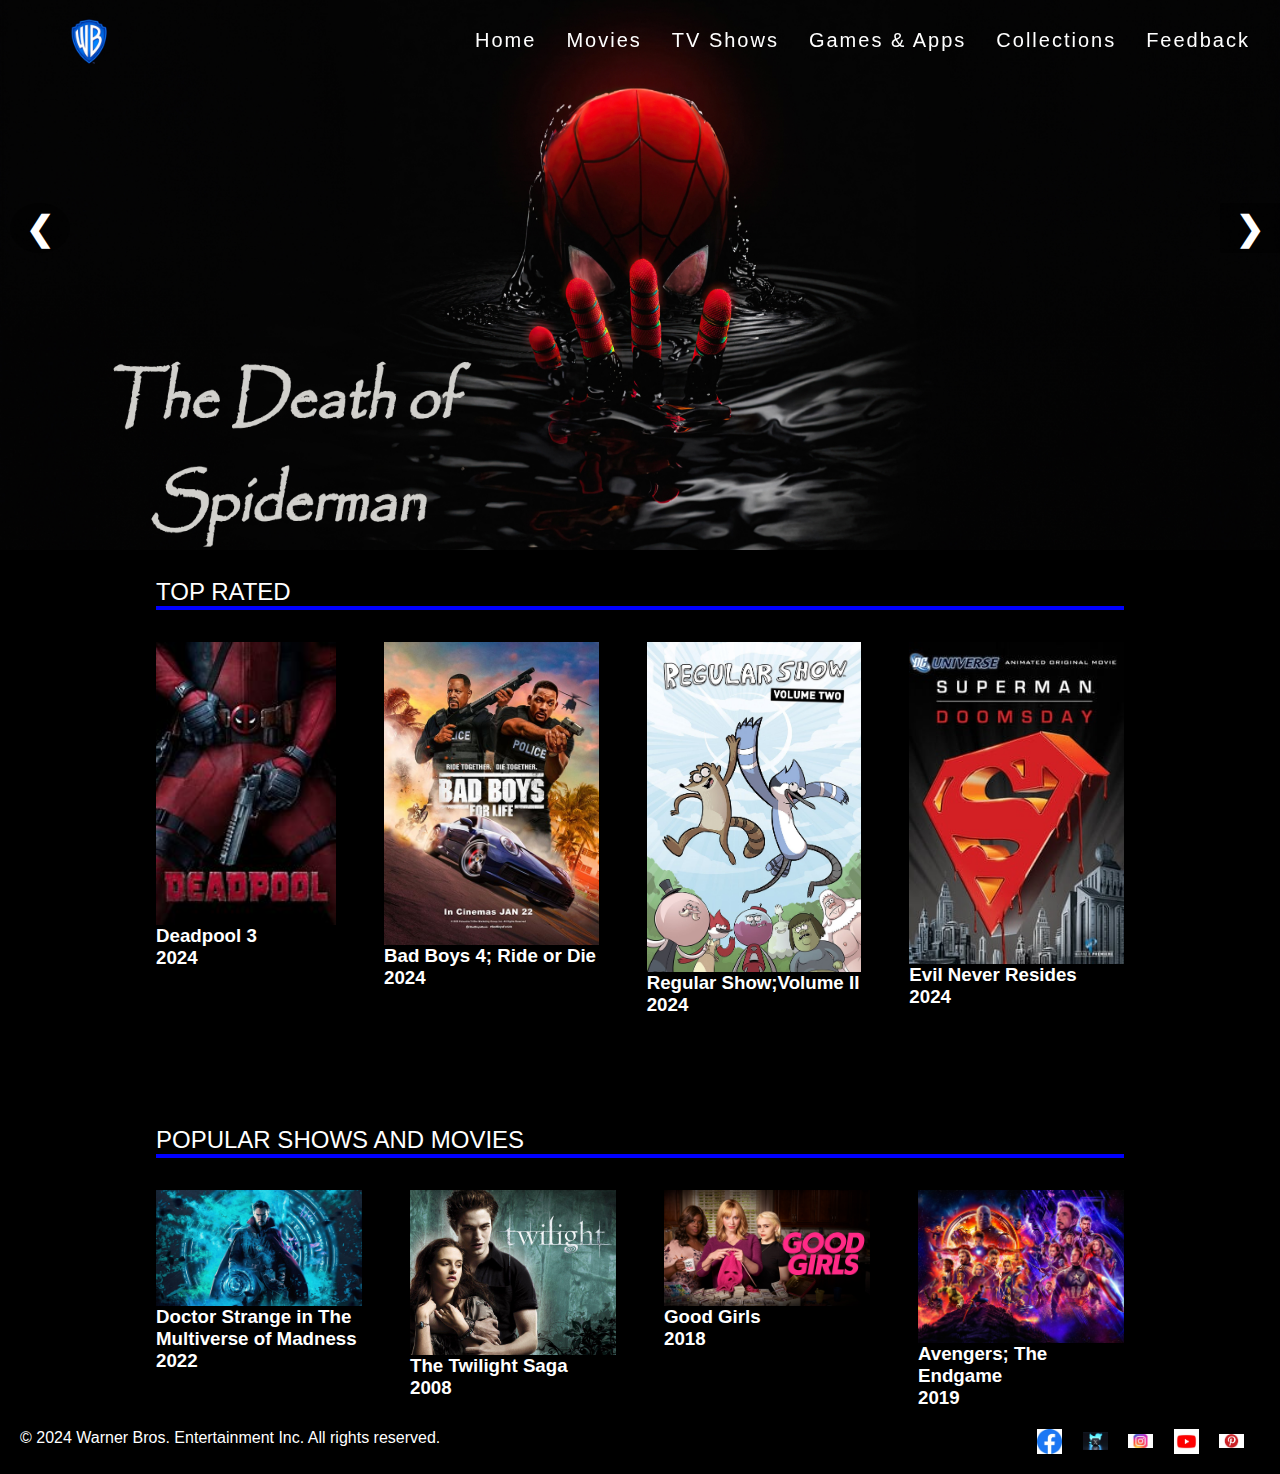
<file: index.html>
<!DOCTYPE html>
<html>
<head>
  <title>Warner Bros Website</title>
  <link rel="stylesheet" href="style.css">
</head>
<body>
  <header>
    <figure>
      <img src="WMD/log.png">
    </figure>

    <div class="bx bx-menu" id="menu"></div>

    <nav>
      <ul>
        <li><a href="index.html">Home</a></li>
        <li><a href="movies.html">Movies</a></li>
        <li><a href="tv shows.html">TV Shows</a></li>
        <li><a href="Games&Apps.html">Games & Apps</a></li>
        <li><a href="collections.html">Collections</a></li>
        <li><a href="feedback.html">Feedback</a></li>
      </ul>
    </nav>
  </header>
	
<style>
* {box-sizing: border-box}
body {font-family: Verdana, sans-serif; margin:0}
.mySlides {display: none}
img {vertical-align: middle;}

/* Slideshow container */
.slideshow-container {
  position: relative;
  margin: auto;
	display:flex;
}

/* Next & previous buttons */
.prev, .next {
  cursor: pointer;
  position: absolute;
  top: 50%;
  width: auto;
  padding: 16px;
  margin-top: -22px;
  color: white;
  font-weight: bold;
  font-size: 34px;
  transition: 0.6s ease;
  
  user-select: none;
}
	/* On smaller screens, decrease text size */
@media only screen and (max-width: 300px) {
  .prev, .next,.text {font-size: 11px}
}

/* Position the "next button" to the right */
.next {
  right: 0;
  border-radius: 3px 0 0 3px;
}

/* On hover, add a black background color with a little bit see-through */
.prev:hover, .next:hover {
  background-color: rgba(0,0,0,0.8);
}

/* Caption text */
.text {
  color: #f2f2f2;
  font-size: 15px;
  padding: 8px 12px;
  position: absolute;
  bottom: 8px;
  width: 100%;
  text-align: center;

}
/* Fading animation */
  animation-name: crossfade;
  animation-duration: 2 sec;
}

@keyframes fade {
  from {opacity: .4} 
  to {opacity: 1}
}
</style>
</head>
<body>

<div class="slideshow-container">
	<div class="mySlides fade">
  <img src="peter1.jpg">
  <div class="text"></div>
</div>

<div class="mySlides fade">
  <img src="man.jpg">
  <div class="text"></div>
</div>

<div class="mySlides fade">
  <img src="ironm.jpg">
  <div class="text"></div>
</div>

<a class="prev" onclick="plusSlides(-1)">❮</a>
<a class="next" onclick="plusSlides(1)">❯</a>

</div>
<br>

<div style="text-align:center;">
  <span class="dot" onclick="currentSlide(1)"></span> 
  <span class="dot" onclick="currentSlide(2)"></span> 
  <span class="dot" onclick="currentSlide(3)"></span> 
</div>
	<script>
let slideIndex = 1;
showSlides(slideIndex);

function plusSlides(n) {
  showSlides(slideIndex += n);
}

function currentSlide(n) {
  showSlides(slideIndex = n);
}

function showSlides(n) {
  let i;
  let slides = document.getElementsByClassName("mySlides");
  let dots = document.getElementsByClassName("dot");
  if (n > slides.length) {slideIndex = 1}    
  if (n < 1) {slideIndex = slides.length}
  for (i = 0; i < slides.length; i++) {
    slides[i].style.display = "none";  
  }
  for (i = 0; i < dots.length; i++) {
    dots[i].className = dots[i].className.replace(" active", "");
  }
  slides[slideIndex-1].style.display = "block";  
  dots[slideIndex-1].className += " active";
}
</script>


  <section>
    <h2>Top Rated</h2>
  </section>

  <section class="movies">
    <a href="movie1.html">
      <article>
        <figure>
          <img src="pool.jpg">
          <h3>Deadpool 3<br>2024</h3>
        </figure>
      </article>
    </a>
	  
    <article>
      <figure>
        <img src="WMD/bad.jpg">
        <figcaption>
          <h3>Bad Boys 4; Ride or Die<br>2024</h3>
        </figcaption>
      </figure>
    </article>
	  
    <article>
      <figure>
        <img src="WMD/reg.jpg">
        <h3>Regular Show;Volume II <br>2024</h3>
      </figure>
    </article>
	  
    <article>
      <figure>
        <img src="super.jpg">
        <h3>Evil Never Resides<br>2024</h3>
      </figure>
    </article>
  </section>

  <section>
    <section>
      <h2>Popular Shows and Movies</h2>
    </section>

    <section class="movies">
      <article>
        <figure>
          <img src="WMD/doc.jpg">
          <h3>Doctor Strange in The Multiverse of Madness<br>2022</h3>
        </figure>
      </article>
	    
      <article>
        <figure>
          <img src="WMD/twi.jpg">
          <h3>The Twilight Saga<br>2008</h3>
        </figure>
      </article>
	    
      <article>
        <figure>
          <img src="WMD/good.jpg">
          <h3>Good Girls<br>2018</h3>
        </figure>
      </article>
      <article>
        <figure>
          <img src="WMD/avenge.jpg">
          <h3>Avengers; The Endgame<br>2019</h3>
        </figure>
      </article>
    </section>
  </section>

  <footer>
    <p>&copy; 2024 Warner Bros. Entertainment Inc. All rights reserved.</p>
    <figure>
 <a href="https://web.facebook.com/warnerbrosent/?_rdc=1&_rdr"><img src="OIP.jpg" alt="Facebook"></a>
    
	<a href="https://twitter.com/Warnerbros/"><img src="twit.jpg"alt="Twitter"></a>
    <a href="https://www.instagram.com/warnerbrosentertainment/"><img src="ig.jpg" alt="Instagram"></a>
	 <a href="https://www.youtube.com/user/WarnerBrosPictures"><img src="yout.jpg" alt="Youtube"></a>
    <a href="https://www.pinterest.com/warnerbrosent/"><img src="pin.jpg" alt="Pinterest"></a>
    </figure>
  </footer>
  <script src="main.js"></script>
</body>
</html>
</file>
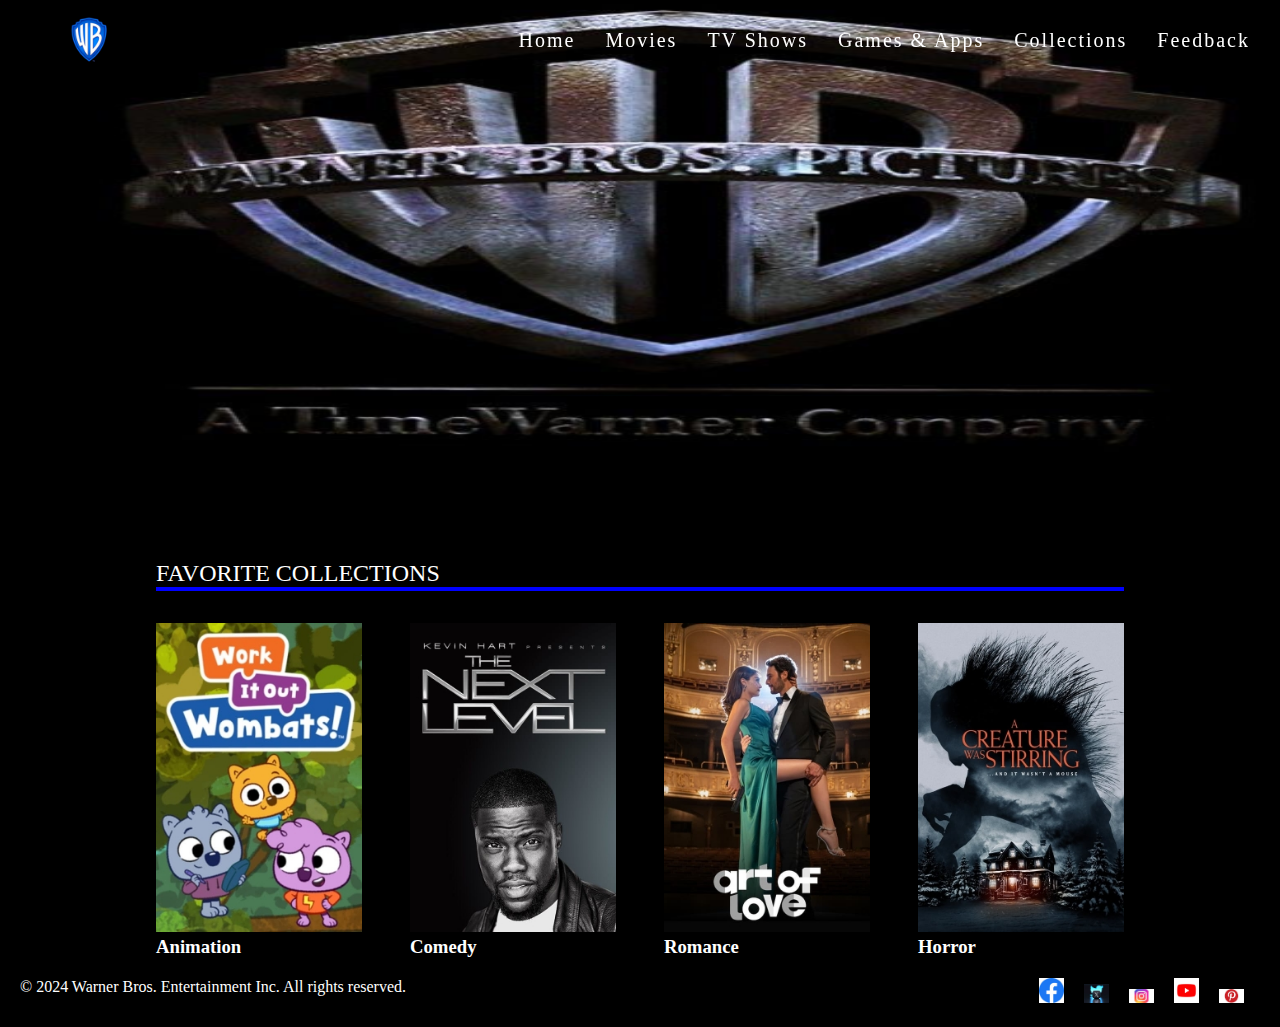
<file: collections.html>
<!DOCTYPE html>
<html>
<head>
  <title>Warner Bros Website</title>
  <link rel="stylesheet" href="style.css">
</head>
<body>
  <header>
    <figure>
      <img src="WMD/log.png">
    </figure>

    <nav>
      <ul>
        <li><a href="index.html">Home</a></li>
        <li><a href="movies.html">Movies</a></li>
        <li><a href="tv shows.html">TV Shows</a></li>
        <li><a href="Games&Apps.html">Games & Apps</a></li>
        <li><a href="collections.html">Collections</a></li>
        <li><a href="feedback.html">Feedback</a></li>
      </ul>
    </nav>
  </header>
  
  <section class="mySlides fade">
    <img src="WMD/collect.png">
  </section>
  
  <section>
    <h2>Favorite Collections</h2>
  </section>
  
  <section class="movies">
    <article>
      <figure>
        <img src="popa.jpg" alt="animation image">
        <h3>Animation</h3>
      </figure>
    </article>
    
    <article>
      <figure>
        <img src="kec.jpg" alt="comedy image">
        <h3>Comedy</h3>
      </figure>
    </article>
    
    <article>
      <figure>
        <img src="ro.jpg" alt="romance image">
        <h3>Romance</h3>
      </figure>
    </article>
    
    <article>
      <figure>
        <img src="ho.jpg" alt="horror image">
        <h3>Horror</h3>
      </figure>
    </article>
  </section>
	
   <footer>
    <p>&copy; 2024 Warner Bros. Entertainment Inc. All rights reserved.</p>
<figure>
 <a href="https://web.facebook.com/warnerbrosent/?_rdc=1&_rdr"><img src="OIP.jpg" alt="Facebook"></a>
    
	<a href="https://twitter.com/Warnerbros/"><img src="twit.jpg"alt="Twitter"></a>
    <a href="https://www.instagram.com/warnerbrosentertainment/"><img src="ig.jpg" alt="Instagram"></a>
	 <a href="https://www.youtube.com/user/WarnerBrosPictures"><img src="yout.jpg" alt="Youtube"></a>
    <a href="https://www.pinterest.com/warnerbrosent/"><img src="pin.jpg" alt="Pinterest"></a>
    </figure>
  </footer>

</body>
</html>
</file>
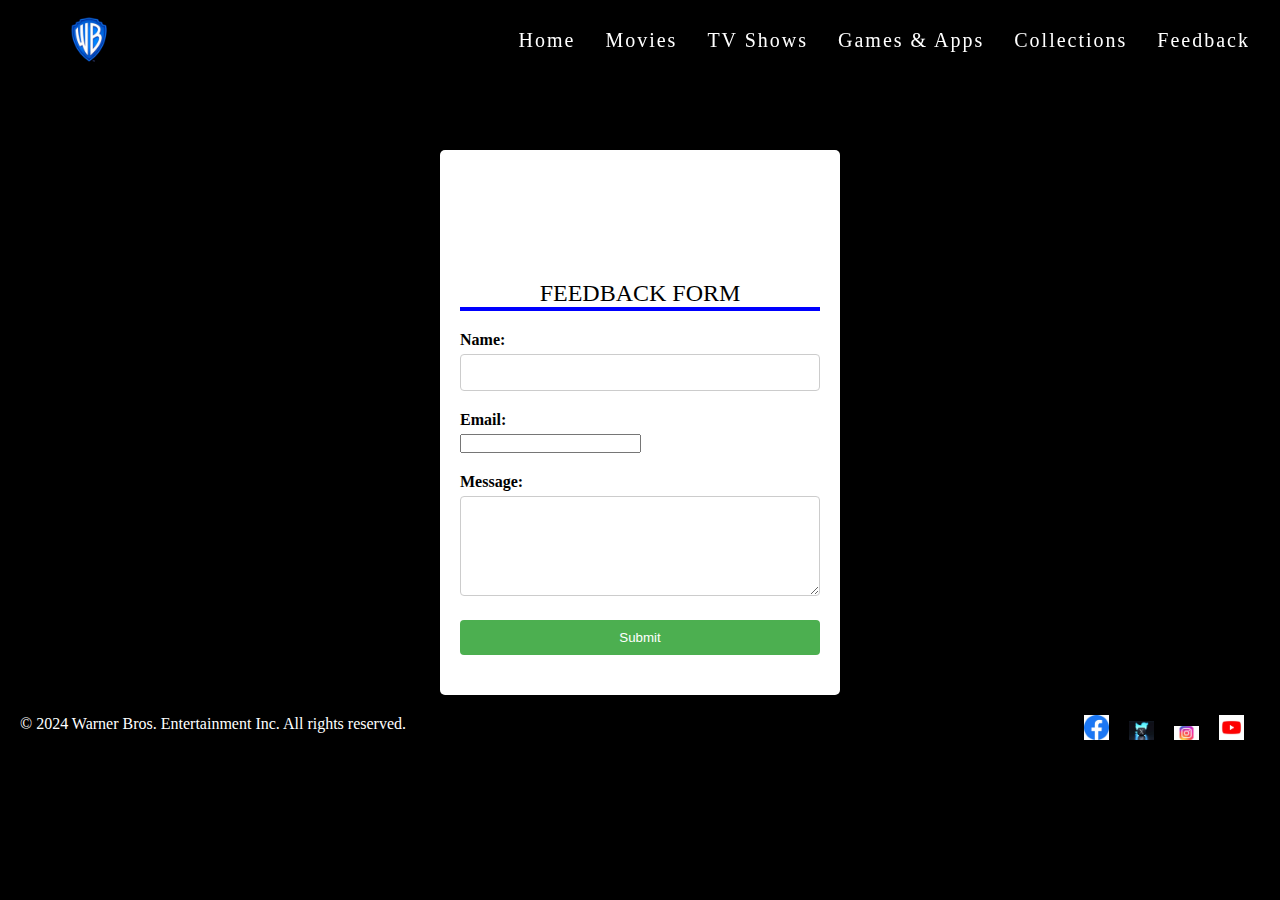
<file: feedback.html>
<!DOCTYPE html>
<html>
<head>
  <title>Warner Bros Website</title>
  <link rel="stylesheet" href="style.css">
</head>
<body>
  <header>
    <figure>
      <img src="WMD/log.png">
    </figure>
    <div class="bx bx-menu" id="menu"></div>
    <nav>
      <ul>
        <li><a href="index.html">Home</a></li>
         <li><a href="movies.html">Movies</a></li>
        <li><a href="tv shows.html">TV Shows</a></li>
        <li><a href="Games&Apps.html">Games & Apps</a></li>
        <li><a href="collections.html">Collections</a></li>
        <li><a href="feedback.html">Feedback</a></li>
      </ul>
    </nav>
  </header>

  <div class="container">
    <h2>Feedback Form</h2>
    <form action="#" method="post">
      <div class="form-group">
        <label for="name">Name:</label>
        <input type="text" id="name" name="name" required>
      </div>

      <div class="form-group">
        <label for="email">Email:</label>
        <input type="email" id="email" name="email" required>
      </div>

      <div class="form-group">
        <label for="message">Message:</label>
        <textarea id="message" name="message" rows="5" required></textarea>
      </div>

      <div class="form-group">
        <button type="submit">Submit</button>
      </div>
    </form>
  </div>

   <footer>
    <p>&copy; 2024 Warner Bros. Entertainment Inc. All rights reserved.</p>
    <figure>
      <a href="https://web.facebook.com/warnerbrosent/?_rdc=1&_rdr"><img src="OIP.jpg" alt="Facebook"></a>
    <a href="https://twitter.com/Warnerbros/"><img src="twit.jpg" alt="Twitter"></a>
    <a href="https://www.instagram.com/warnerbrosentertainment/"><img src="ig.jpg" alt="Instagram"></a>
	 <a href="https://www.youtube.com/user/WarnerBrosPictures"><img src="yout.jpg" alt="Youtube"></a>
    </figure>
  </footer>

</body>
</html>
</file>
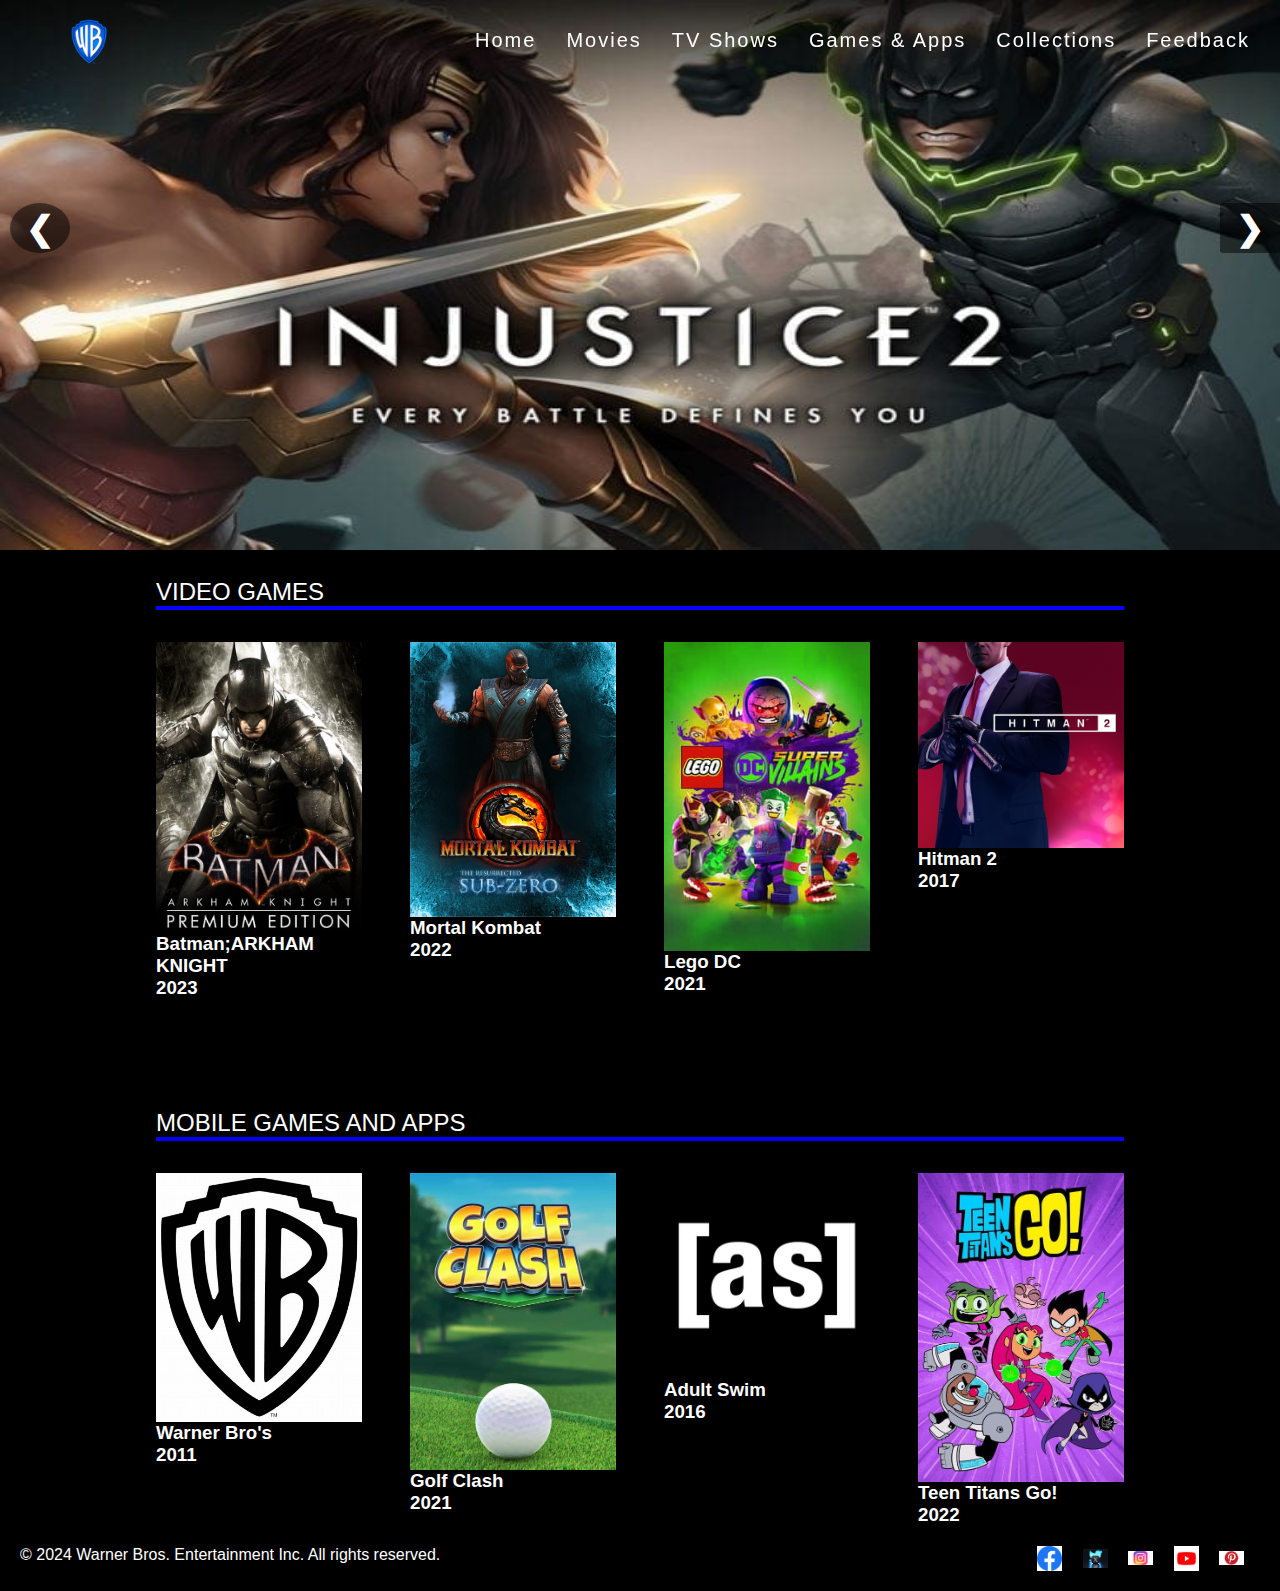
<file: Games&Apps.html>
<!DOCTYPE html>
<html>
<head>
  <title>Warner Bros Website</title>
  <link rel="stylesheet" href="style.css">
</head>
<body>
  <header>
    <figure>
      <img src="WMD/log.png">
    </figure>
    <div class="bx bx-menu" id="menu"></div>
    <nav>
      <ul>
        <li><a href="index.html">Home</a></li>
        <li><a href="movies.html">Movies</a></li>
        <li><a href="tv shows.html">TV Shows</a></li>
        <li><a href="Games&Apps.html">Games & Apps</a></li>
        <li><a href="collections.html">Collections</a></li>
        <li><a href="feedback.html">Feedback</a></li>
      </ul>
    </nav>
  </header>
<style>
* {box-sizing: border-box}
body {font-family: Verdana, sans-serif; margin:0}
.mySlides {display: none}
img {vertical-align: middle;}

/* Slideshow container */
.slideshow-container {
  position: relative;
  margin: auto;
	display:flex
}

/* Next & previous buttons */
.prev, .next {
  cursor: pointer;
  position: absolute;
  top: 50%;
  width: auto;
  padding: 16px;
  margin-top: -22px;
  color: white;
  font-weight: bold;
  font-size: 34px;
  transition: 0.6s ease;
  
  user-select: none;
}

/* Position the "next button" to the right */
.next {
  right: 0;
  border-radius: 3px 0 0 3px;
}

/* On hover, add a black background color with a little bit see-through */
.prev:hover, .next:hover {
  background-color: rgba(0,0,0,0.8);
}

/* Caption text */
.text {
  color: #f2f2f2;
  font-size: 15px;
  padding: 8px 12px;
  position: absolute;
  bottom: 8px;
  width: 100%;
  text-align: center;

}
/* Fading animation */
  animation-name: cross fade;
  animation-duration: 2 sec;
}

@keyframes fade {
  from {opacity: .4} 
  to {opacity: 1}
}
</style>
</head>
<body>

<div class="slideshow-container">

<div class="mySlides fade">
  <img src="WMD/injustice.jpg">
  <div class="text"></div>
</div>

<div class="mySlides fade">
  <img src="WMD/mortal.jpg">
  <div class="text"></div>
</div>
	<div class="mySlides fade">
  <img src="star1.jpg">
  <div class="text"></div>
</div>

<a class="prev" onclick="plusSlides(-1)">❮</a>
<a class="next" onclick="plusSlides(1)">❯</a>

</div>
<br>

<div style="text-align:center;">
  <span class="dot" onclick="currentSlide(1)"></span> 
  <span class="dot" onclick="currentSlide(2)"></span> 
  <span class="dot" onclick="currentSlide(3)"></span> 
</div>

<script>
let slideIndex = 1;
showSlides(slideIndex);

function plusSlides(n) {
  showSlides(slideIndex += n);
}

function currentSlide(n) {
  showSlides(slideIndex = n);
}

function showSlides(n) {
  let i;
  let slides = document.getElementsByClassName("mySlides");
  let dots = document.getElementsByClassName("dot");
  if (n > slides.length) {slideIndex = 1}    
  if (n < 1) {slideIndex = slides.length}
  for (i = 0; i < slides.length; i++) {
    slides[i].style.display = "none";  
  }
  for (i = 0; i < dots.length; i++) {
    dots[i].className = dots[i].className.replace(" active", "");
  }
  slides[slideIndex-1].style.display = "block";  
  dots[slideIndex-1].className += " active";
}
</script>
	

  <section>
    <h2>Video Games</h2>
  </section>

  <section class="movies">
    <article>
      <figure>
        <img src="WMD/ark.jpg">
        <h3>Batman;ARKHAM KNIGHT <br>2023</h3>
      </figure>
    </article>
    
    <a href="Game.html">
      <article>
         <figure>
          <img src="WMD/mortal 1.jpg">
          <h3>Mortal Kombat <br>2022</h3>
        </figure>
      </article>
    </a>
    
    <article>
      <figure>
        <img src="legoo.jpg">
        <h3>Lego DC<br>2021</h3>
      </figure>
    </article>
    
    <article>
      <figure>
        <img src="WMD/hit.jpg">
        <h3>Hitman 2 <br>2017</h3>
      </figure>
    </article>
  </section>

  <section>
    
    <section>
      <h2>Mobile Games and Apps</h2>
    </section>
    
    <section class="movies">
      <article>
        <figure>
          <img src="WMD/studio.jpg">
          <h3>Warner Bro's <br>2011</h3>
        </figure>
      </article>
      
      <article>
        <figure>
          <img src="WMD/golf.jpg">
          <h3>Golf Clash<br>2021</h3>
        </figure>
      </article>
      
      <article>
        <figure>
          <img src="WMD/adult.jpg">
          <h3>Adult Swim <br>2016</h3>
        </figure>
      </article>
      
      <article>
        <figure>
          <img src="WMD/teen.jpg">
          <h3>Teen Titans Go!<br>2022</h3>
        </figure>
      </article>
    </section>
  </section>
  
   <footer>
    <p>&copy; 2024 Warner Bros. Entertainment Inc. All rights reserved.</p>
   
     <figure>
 <a href="https://web.facebook.com/warnerbrosent/?_rdc=1&_rdr"><img src="OIP.jpg" alt="Facebook"></a>
    	<a href="https://twitter.com/Warnerbros/"><img src="twit.jpg"alt="Twitter"></a>
    <a href="https://www.instagram.com/warnerbrosentertainment/"><img src="ig.jpg" alt="Instagram"></a>
	 <a href="https://www.youtube.com/user/WarnerBrosPictures"><img src="yout.jpg" alt="Youtube"></a>
    <a href="https://www.pinterest.com/warnerbrosent/"><img src="pin.jpg" alt="Pinterest"></a>
    </figure>
     
  </footer>

</body>

 </html>
</file>
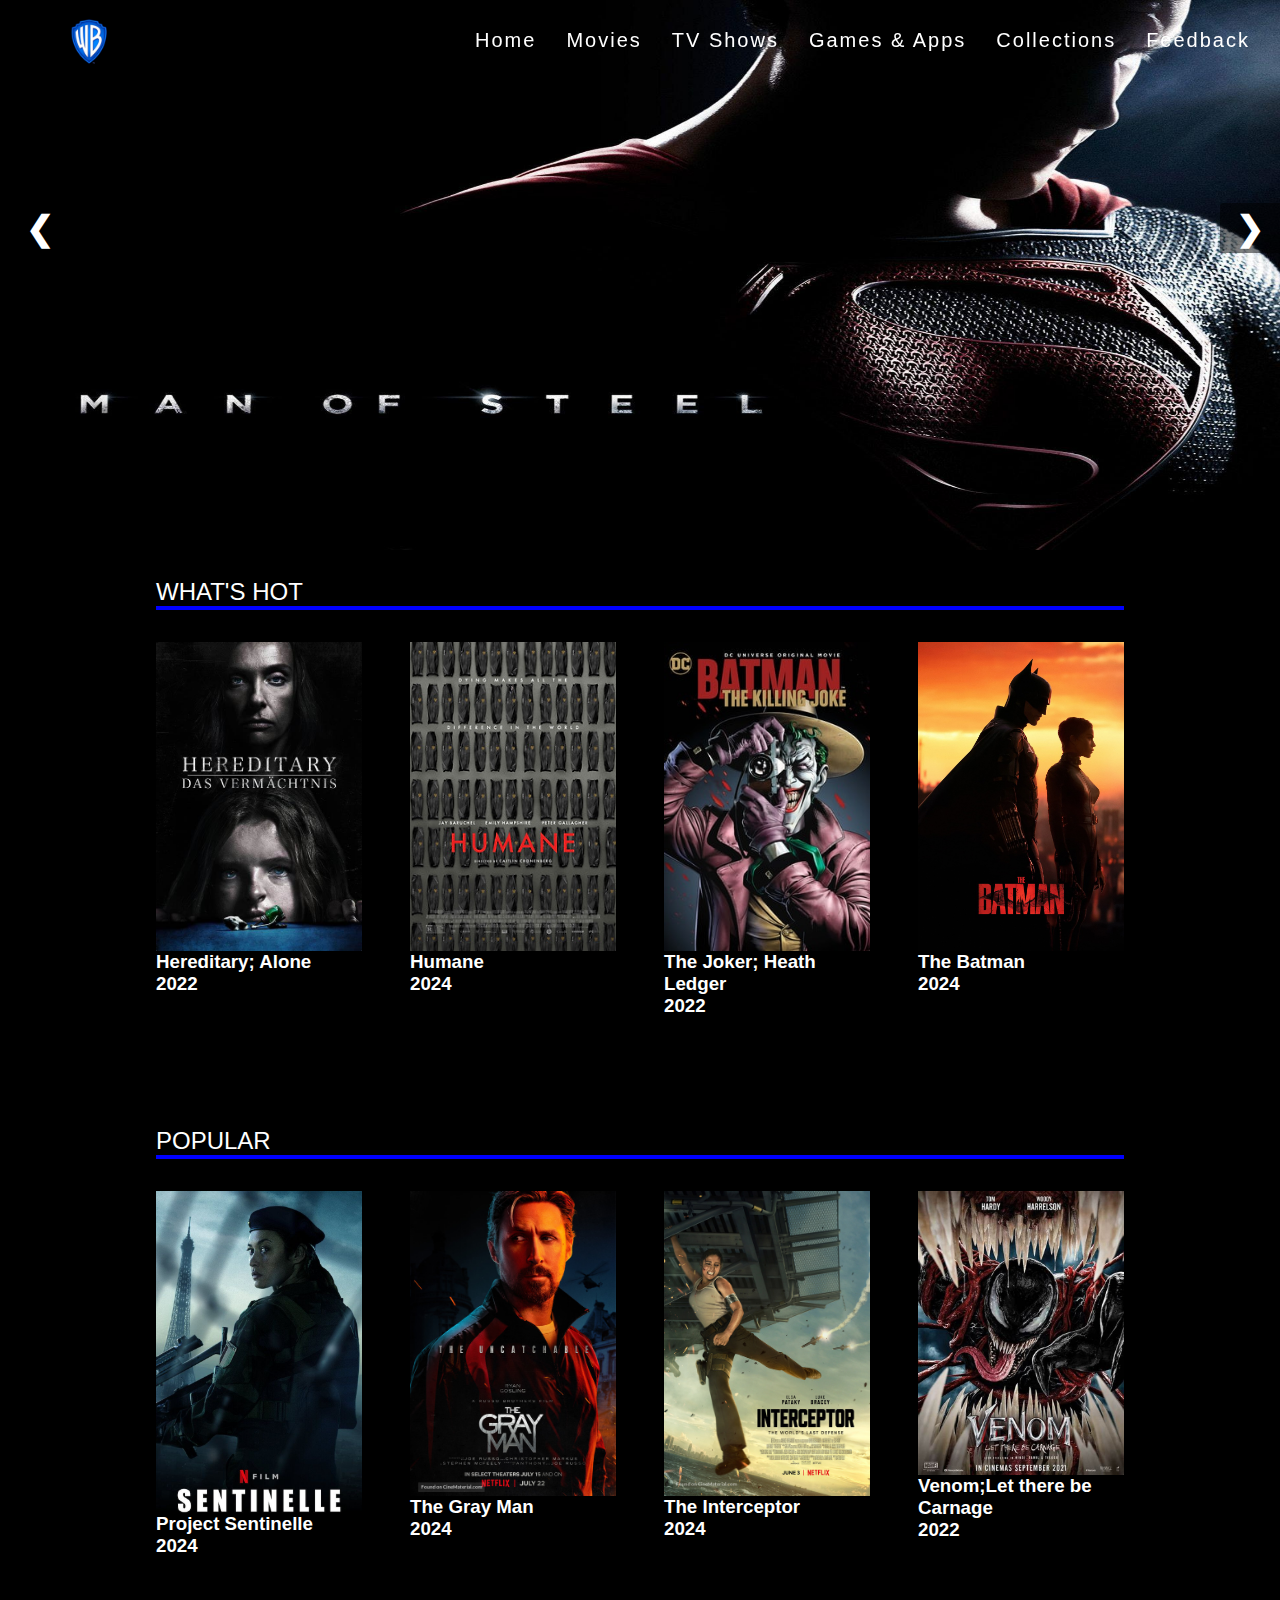
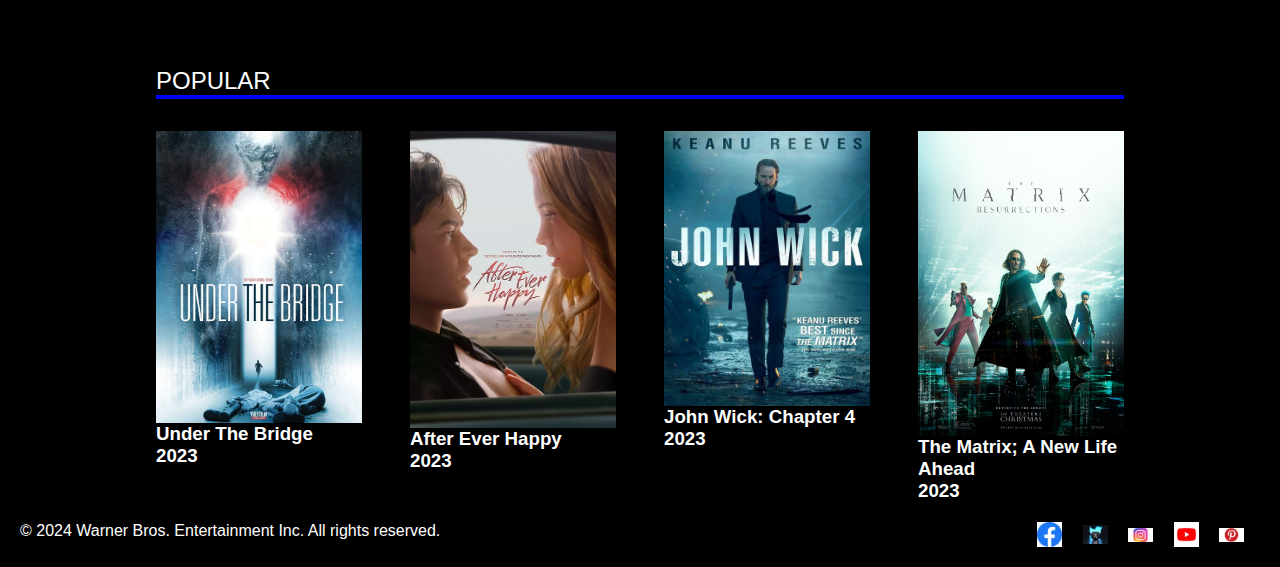
<file: movies.html>
<!DOCTYPE html>
<html>
<head>
  <title>Warner Bros Website</title>
  <link rel="stylesheet" href="style.css">
</head>
<body>
  <header>
    <figure>
      <img src="WMD/log.png">
    </figure>

    <div class="bx bx-menu" id="menu"></div>

    <nav>
      <ul>
        <li><a href="index.html">Home</a></li>
        <li><a href="movies.html">Movies</a></li>
        <li><a href="tv shows.html">TV Shows</a></li>
        <li><a href="Games&Apps.html">Games & Apps</a></li>
        <li><a href="collections.html">Collections</a></li>
        <li><a href="feedback.html">Feedback</a></li>
      </ul>
    </nav>
  </header>
	
	<style>
* {box-sizing: border-box}
body {font-family: Verdana, sans-serif; margin:0}
.mySlides {display: none}
img {vertical-align: middle;}

/* Slideshow container */
.slideshow-container {
  position: relative;
  margin: auto;
	display:flex;
}

/* Next & previous buttons */
.prev, .next {
  cursor: pointer;
  position: absolute;
  top: 50%;
  width: auto;
  padding: 16px;
  margin-top: -22px;
  color: white;
  font-weight: bold;
  font-size: 34px;
  transition: 0.6s ease;
  
  user-select: none;
}

/* Position the "next button" to the right */
.next {
  right: 0;
  border-radius: 3px 0 0 3px;
}

/* On hover, add a black background color with a little bit see-through */
.prev:hover, .next:hover {
  background-color: rgba(0,0,0,0.8);
}

/* Caption text */
.text {
  color: #f2f2f2;
  font-size: 15px;
  padding: 8px 12px;
  position: absolute;
  bottom: 8px;
  width: 100%;
  text-align: center;

}
/* Fading animation */
  animation-name: cross fade;
  animation-duration: 2 sec;
}

@keyframes fade {
  from {opacity: .4} 
  to {opacity: 1}
}
</style>
</head>
<body>

<div class="slideshow-container">

<div class="mySlides fade">
  <img src="WMD/man.jpg">
  <div class="text"></div>
</div>

<div class="mySlides fade">
  <img src="fami.jpg">
  <div class="text"></div>
</div>

<div class="mySlides fade">
  <img src="ita.jpg">
  <div class="text"></div>
</div>

<a class="prev" onclick="plusSlides(-1)">❮</a>
<a class="next" onclick="plusSlides(1)">❯</a>

</div>
<br>

<div style="text-align:center;">
  <span class="dot" onclick="currentSlide(1)"></span> 
  <span class="dot" onclick="currentSlide(2)"></span> 
  <span class="dot" onclick="currentSlide(3)"></span> 
</div>

<script>
let slideIndex = 1;
showSlides(slideIndex);

function plusSlides(n) {
  showSlides(slideIndex += n);
}

function currentSlide(n) {
  showSlides(slideIndex = n);
}

function showSlides(n) {
  let i;
  let slides = document.getElementsByClassName("mySlides");
  let dots = document.getElementsByClassName("dot");
  if (n > slides.length) {slideIndex = 1}    
  if (n < 1) {slideIndex = slides.length}
  for (i = 0; i < slides.length; i++) {
    slides[i].style.display = "none";  
  }
  for (i = 0; i < dots.length; i++) {
    dots[i].className = dots[i].className.replace(" active", "");
  }
  slides[slideIndex-1].style.display = "block";  
  dots[slideIndex-1].className += " active";
}
</script>

  <section>
    <h2>What's Hot</h2>
  </section>

  <section class="movies">
     <a href="her.html">
          <article>
          <figure>
        <img src="WMD/her.jpg">
        <h3>Hereditary; Alone <br>2022</h3>
      </figure>
    </article>
	  </a>
	  
    <article>
      <figure>
        <img src="WMD/hum.jpg">
        <h3>Humane <br>2024</h3>
      </figure>
    </article>
	  
    <article>
      <figure>
        <img src="joker.jpg">
        <h3>The Joker; Heath Ledger <br>2022</h3>
      </figure>
    </article>
	  
    <article>
      <figure>
        <img src="WMD/bat.jpg">
        <h3>The Batman <br>2024</h3>
      </figure>
    </article>
  </section>

  <section>
    <h2>Popular</h2>
  </section>

  <section class="movies">
  <a href="movie2.html">
    <article>
      <figure>
        <img src="WMD/sent.jpg">
        <h3>Project Sentinelle <br>2024</h3>
      </figure>   
    </article>
	</a>
	  
    <article>
      <figure>
        <img src="WMD/gray.jpg">
        <h3>The Gray Man<br>2024</h3>
      </figure>
    </article>
	  
    <article>
      <figure>
        <img src="WMD/int.jpg">
        <h3>The Interceptor <br>2024</h3>
      </figure>
    </article>
	  
    <article>
      <figure>
        <img src="WMD/venom.jpg">
        <h3>Venom;Let there be Carnage <br>2022</h3>
      </figure>
    </article>
  </section>

  <section>
    <h2>Popular</h2>
  </section>

  <section class="movies">
    <article>
      <figure>
        <img src="WMD/under.jpg">
        <h3>Under The Bridge<br>2023</h3>
      </figure>
    </article>
	  
    <article>
      <figure>
        <img src="WMD/after.jpg">
        <h3>After Ever Happy <br>2023</h3>
      </figure>
    </article>
	  
    <article>
      <figure>
        <img src="WMD/john.jpg">
        <h3>John Wick: Chapter 4<br>2023</h3>
      </figure>
    </article>
	  
    <article>
      <figure>
        <img src="WMD/max.jpg">
        <h3>The Matrix; A New Life Ahead <br>2023</h3>
      </figure>
    </article>
  </section>

  <footer>
    <p>&copy; 2024 Warner Bros. Entertainment Inc. All rights reserved.</p>
<figure>
 <a href="https://web.facebook.com/warnerbrosent/?_rdc=1&_rdr"><img src="OIP.jpg" alt="Facebook"></a>
    
	<a href="https://twitter.com/Warnerbros/"><img src="twit.jpg"alt="Twitter"></a>
    <a href="https://www.instagram.com/warnerbrosentertainment/"><img src="ig.jpg" alt="Instagram"></a>
	 <a href="https://www.youtube.com/user/WarnerBrosPictures"><img src="yout.jpg" alt="Youtube"></a>
    <a href="https://www.pinterest.com/warnerbrosent/"><img src="pin.jpg" alt="Pinterest"></a>
    </figure>
  </footer>


</body>
</html>
</file>
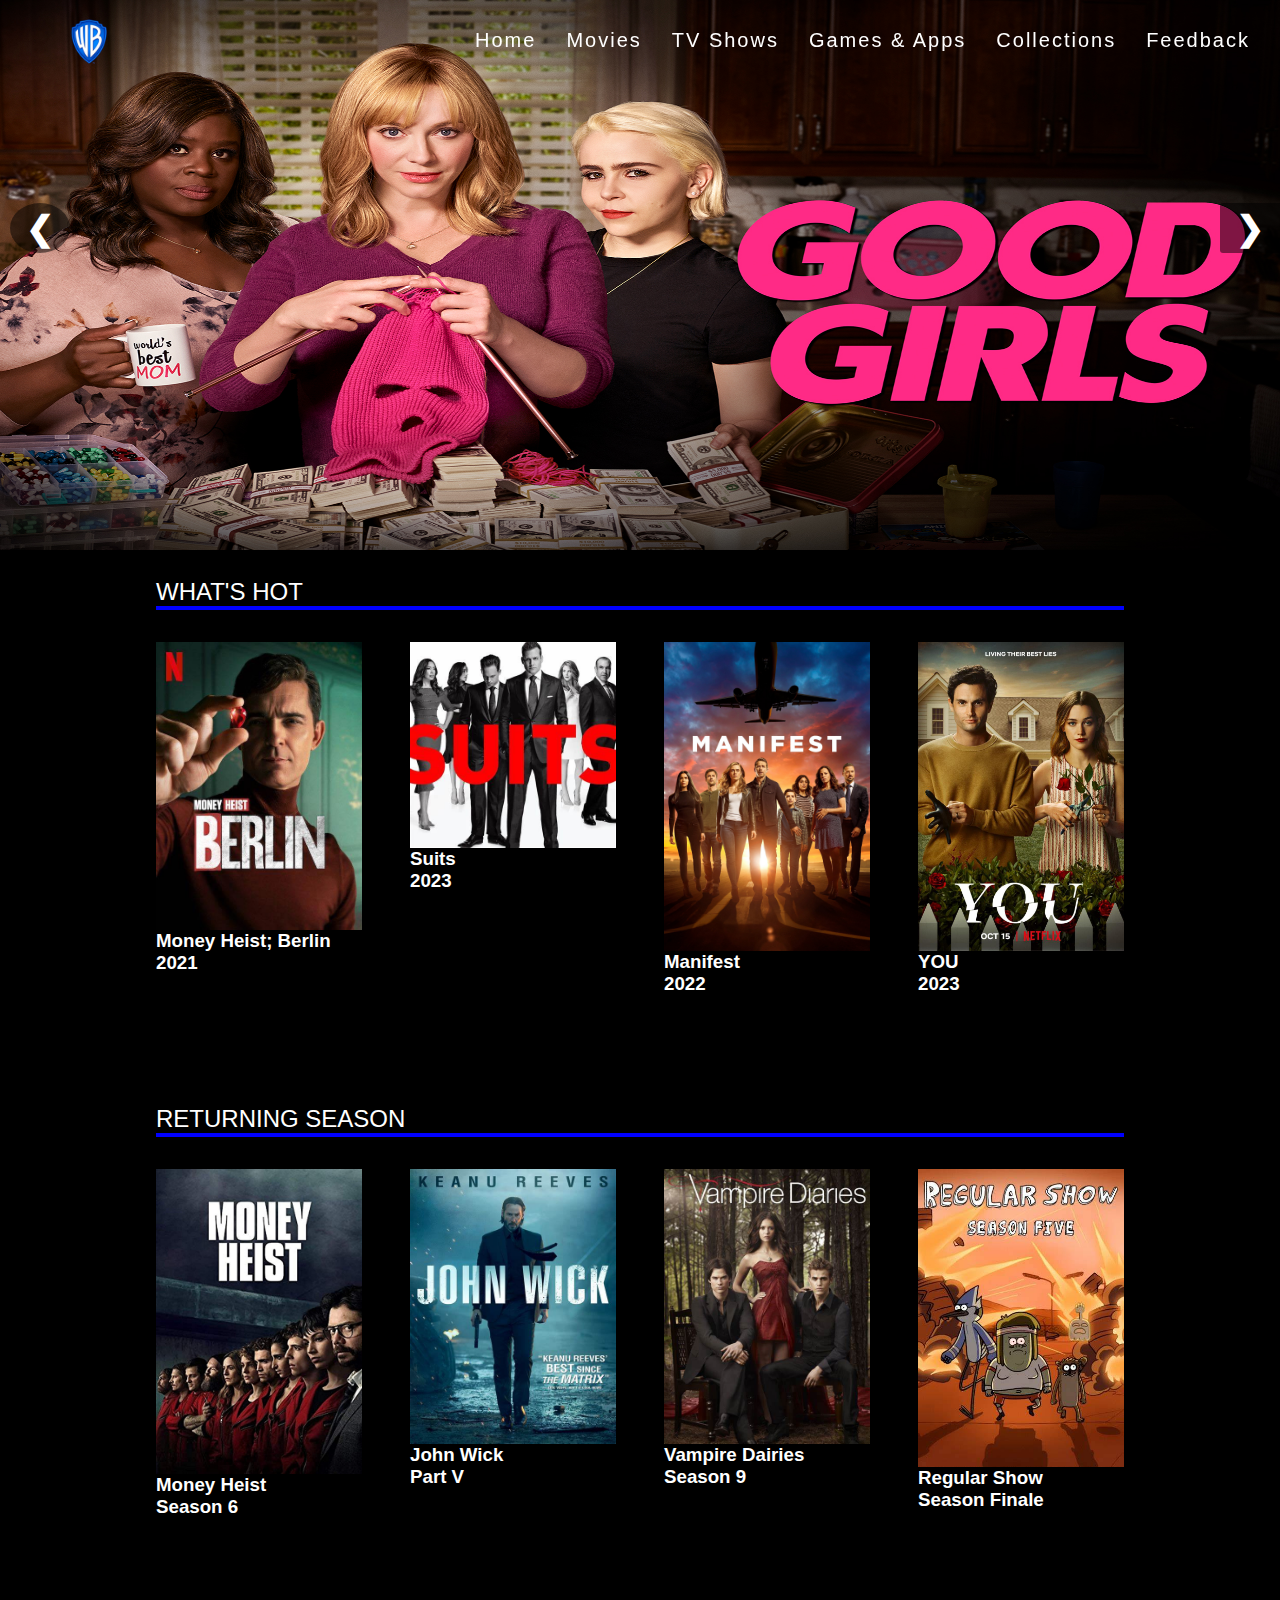
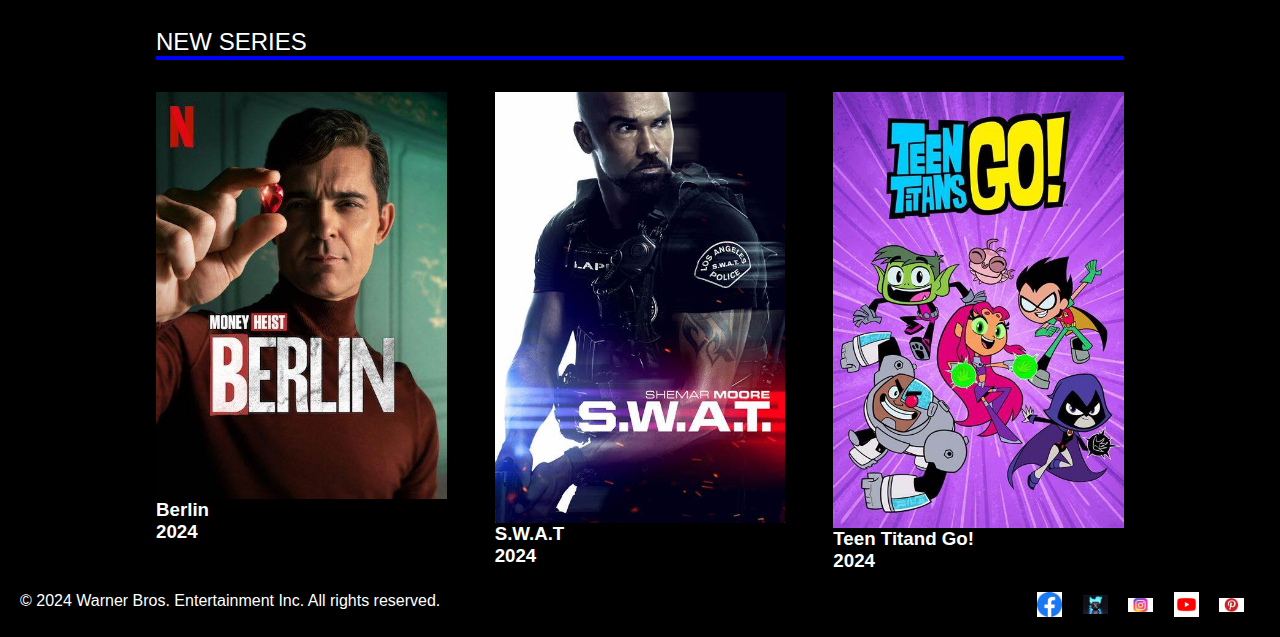
<file: tv shows.html>
<!DOCTYPE html>
<html>
<head>
  <title>Warner Bros Website</title>
  <link rel="stylesheet" href="style.css">
</head>
<body>
  <header>
    <figure>
      <img src="WMD/log.png">
    </figure>
    <div class="bx bx-menu" id="menu"></div>
    <nav>
      <ul>
        <li><a href="index.html">Home</a></li>
        <li><a href="movies.html">Movies</a></li>
        <li><a href="tv shows.html">TV Shows</a></li>
        <li><a href="Games&Apps.html">Games & Apps</a></li>
        <li><a href="collections.html">Collections</a></li>
        <li><a href="feedback.html">Feedback</a></li>
      </ul>
    </nav>
  </header>
	<style>
* {box-sizing: border-box}
body {font-family: Verdana, sans-serif; margin:0}
.mySlides {display: none}
img {vertical-align: middle;}

/* Slideshow container */
.slideshow-container {
  position: relative;
  margin: auto;
	display:flex
}

/* Next & previous buttons */
.prev, .next {
  cursor: pointer;
  position: absolute;
  top: 50%;
  width: auto;
  padding: 16px;
  margin-top: -22px;
  color: white;
  font-weight: bold;
  font-size: 34px;
  transition: 0.6s ease;
  
  user-select: none;
}

/* Position the "next button" to the right */
.next {
  right: 0;
  border-radius: 3px 0 0 3px;
}

/* On hover, add a black background color with a little bit see-through */
.prev:hover, .next:hover {
  background-color: rgba(0,0,0,0.8);
}

/* Caption text */
.text {
  color: #f2f2f2;
  font-size: 15px;
  padding: 8px 12px;
  position: absolute;
  bottom: 8px;
  width: 100%;
  text-align: center;

}
/* Fading animation */
  animation-name: cross fade;
  animation-duration: 2 sec;
}

@keyframes fade {
  from {opacity: .4} 
  to {opacity: 1}
}
</style>
</head>
<body>

<div class="slideshow-container">

<div class="mySlides fade">
  <img src="WMD/good.jpg">
  <div class="text"></div>
</div>

<div class="mySlides fade">
  <img src="WMD/suit.jpg">
  <div class="text"></div>
</div>
	<div class="mySlides fade">
  <img src="WMD/doc.jpg">
  <div class="text"></div>
</div>

<a class="prev" onclick="plusSlides(-1)">❮</a>
<a class="next" onclick="plusSlides(1)">❯</a>

</div>
<br>

<div style="text-align:center;">
  <span class="dot" onclick="currentSlide(1)"></span> 
  <span class="dot" onclick="currentSlide(2)"></span> 
  <span class="dot" onclick="currentSlide(3)"></span> 
</div>

<script>
let slideIndex = 1;
showSlides(slideIndex);

function plusSlides(n) {
  showSlides(slideIndex += n);
}

function currentSlide(n) {
  showSlides(slideIndex = n);
}

function showSlides(n) {
  let i;
  let slides = document.getElementsByClassName("mySlides");
  let dots = document.getElementsByClassName("dot");
  if (n > slides.length) {slideIndex = 1}    
  if (n < 1) {slideIndex = slides.length}
  for (i = 0; i < slides.length; i++) {
    slides[i].style.display = "none";  
  }
  for (i = 0; i < dots.length; i++) {
    dots[i].className = dots[i].className.replace(" active", "");
  }
  slides[slideIndex-1].style.display = "block";  
  dots[slideIndex-1].className += " active";
}
</script>

  <section>
    <h2>What's Hot</h2>
  </section>
	
  <section class="movies">
	<a href="tv show1.html">  
    <article>
	  <figure>
        <img src="WMD/berlin.jpg">
        <h3>Money Heist;
	Berlin<br>2021</h3>
      </figure>
    </article>
		</a>
		
      <article>      
        <figure>
          <img src="WMD/suit1.jpg">
          <h3>Suits<br>2023</h3>
        </figure>
      </article>
    
	  
    <article>
      <figure>
        <img src="WMD/mani.jpg">
        <h3>Manifest<br>2022</h3>
      </figure>
    </article>
	  
    <article>
      <figure>
        <img src="WMD/you.jpg">
        <h3>YOU<br>2023</h3>
      </figure>
    </article>
  </section>

  <section>
    <h2>Returning Season</h2>
  </section>

  <section class="movies">
    <article>
      <figure>
        <img src="WMD/money.jpg">
        <h3>Money Heist<br>Season 6</h3>
      </figure>
    </article>
	  
    <article>
      <figure>
        <img src="WMD/john.jpg">
        <h3>John Wick<br>Part V</h3>
      </figure>
    </article>
    <article>
      <figure>
        <img src="WMD/Vamp.jpg">
        <h3>Vampire Dairies<br>Season 9</h3>
      </figure>
    </article>
    <article>
      <figure>
        <img src="WMD/reg1.jpg">
        <h3>Regular Show<br>Season Finale</h3>
      </figure>
    </article>
  </section>

  <section>
    <h2>New Series</h2>
  </section>

  <section class="movies">
    <article>
      <figure>
        <img src="WMD/berlin.jpg">
        <h3>Berlin<br>2024</h3>
      </figure>
    </article>
    <article>
      <figure>
        <img src="WMD/swat.jpg">
        <h3>S.W.A.T<br>2024</h3>
      </figure>
    </article>
    <article>
      <figure>
        <img src="WMD/teen.jpg">
        <h3>Teen Titand Go!<br>2024</h3>
      </figure>
    </article>
  </section>

  <footer>
    <p>&copy; 2024 Warner Bros. Entertainment Inc. All rights reserved.</p>
    <figure>
 <a href="https://web.facebook.com/warnerbrosent/?_rdc=1&_rdr"><img src="OIP.jpg" alt="Facebook"></a>
    
<a href="https://twitter.com/Warnerbros/"><img src="twit.jpg"alt="Twitter"></a>
    <a href="https://www.instagram.com/warnerbrosentertainment/"><img src="ig.jpg" alt="Instagram"></a>
	 <a href="https://www.youtube.com/user/WarnerBrosPictures"><img src="yout.jpg" alt="Youtube"></a>
    <a href="https://www.pinterest.com/warnerbrosent/"><img src="pin.jpg" alt="Pinterest"></a>
    </figure>
  </footer>

</body>
</html>
</file>
<file: style.css>
* {
      margin: 0;
      padding: 0;
      box-sizing: border-box;
      text-decoration: none;
      list-style: none;
    }

    body {
      background-color: black;
    }

    header {
      position: fixed;
      height: 60px;
      width: 100%;
      top: 0;
      left: 0;
      z-index: 1000;
      display: flex;
      align-items: center;
      justify-content: space-between;
      padding: 40px 30px;
      transition: 0.5s;
    }

    header.shadow {
      background: black;
      
    }

    figure img {
      height: 60px;
      width: 100%;
      margin-right: auto;
    }

    .bx {
      color: white;
    }

    nav {
      display: flex;
      column-gap: 5rem;
    }

    nav ul {
      display: flex;
      gap: 30px;
    }

    nav li {
      position: relative;
    }

    nav a {
      font-size: 20px;
      letter-spacing: 2px;
      width: 0%;
      height: 2px;
      border-bottom: -4px solid transparent;
      left: 0;
      transition: 0.4s all linear;
      color: white;
    }

    nav a:hover {
      border-bottom: 3px solid blue;
    }
collections figure img {
	width:200;
	height:200;
}

    #menu {
      font-size: 24px;
      cursor: pointer;
      z-index: 1000001;
      display: none;
    }

    .mySlides {
      width: 100%;
      min-height: 450px;
      position: relative;
      display: flex;
      margin: auto;
      align-items: center;
    }

    .mySlides img {
      position: absolute;
      width: 100%;
      height: 550px;
      z-index: -1;
    }

    h1 {
      position: absolute;
      padding: 380px 10px;
      text-transform: uppercase;
      color: white;
      font-size: 24px;
      font-size: 2.5rem;
    }

    .prev,
    .next {
      cursor: pointer;
      position: absolute;
      top: 50%;
      width: 50px;
      height: 50px;
      margin-top: -25px;
      color: #fff;
      font-weight: bold;
      font-size: 22px;
      transition: 0.6s ease;
      border-radius: 50%;
      background-color: rgba(0, 0, 0, 0.5);
      display: flex;
      justify-content: center;
      align-items: center;
    }

    .next {
      right: 10px;
    }

    .prev {
      left: 10px;
    }

    @keyframes fade {
      from {
        opacity: 0.4;
      }

      to {
        opacity: 1;
      }
    }

    @-webkit-keyframes fade {
      from {
        opacity: 0.4;
      }

      to {
        opacity: 1;
      }
    }

    h2 {
      max-width: 968px;
      margin-left: auto;
      margin-right: auto;
      font-size: 24px;
      font-weight: 500;
      text-transform: uppercase;
      border-bottom: 4px solid blue;
      margin-top: 110px;
      color: white;
    }

    .movies {
      max-width: 968px;
      margin-right: auto;
      margin-left: auto;
      display: grid;
      grid-template-columns: repeat(auto-fit, minmax(180px, auto));
      gap: 3rem;
      margin-top: 2rem;
    }

    article {
      width: 100%;
      height: auto;
      color: white;
      cursor: pointer;
    }

    article img {
      width: 100%;
      height: 100%;
      object-fit: cover;
    }

    article img:hover {
      transform: translateY(-10px);
      transition: 0.2s all linear;
    }

    footer {
      background-color: black;
      color: white;
      padding: 20px;
      display: flex;
      justify-content: space-between;
    }

    footer img {
      width: 25px;
      height: auto;
      margin-right: 1rem;
	  
    }

    footer img:hover {
      opacity: 6;
      background: black;
    }

    .container {
      max-width: 400px;
      margin: 150px auto 0;
      background-color: #fff;
      padding: 20px;
      border-radius: 5px;
      
    }

    .container h2 {
      text-align: center;
      margin-bottom: 20px;
      color: black;
    }

    .form-group {
      margin-bottom: 20px;
    }

    .form-group label {
      display: block;
      font-weight: bold;
      margin-bottom: 5px;
    }

    .form-group input[type="text"],
    .form-group textarea {
      width: 100%;
      padding: 10px;
      border: 1px solid #ccc;
      border-radius: 4px;
    }

    .form-group textarea {
      resize: vertical;
      height: 100px;
    }

    .form-group button {
      display: block;
      width: 100%;
      padding: 10px;
      background-color: #4CAF50;
      color: #fff;
      border: none;
      border-radius: 4px;
      cursor: pointer;
    }

    .form-group button:hover {
      background-color: #45a049;
    }

    /* Main styles */
    main {
      max-width: 800px;
      margin: 110px auto;
      background-color: #333;
      padding: 50px;
      border-radius: 5px;
      color: white;
      box-shadow: 0 2px 5px rgba(0, 0, 0, 0.1);
    }

    .movie-synopsis h6 {
      font-size: 18px;
    }

    .movie-synopsis p {
      font-size: 16px;
    }

    aside {
      background-color: #333;
      color: #fff;
      padding: 20px;
      border-radius: 5px;
    }

    .movie-info h5 {
      font-size: 24px;
      margin-bottom: 10px;
    }

    .movie-info p {
      font-size: 16px;
      margin-bottom: 5px;
    }
	.youtube-button {
      display: inline-block;
      padding: 10px 20px;
      background-color: #ff0000;
      color: #ffffff;
      text-decoration: none;
      font-weight: bold;
      border-radius: 4px
	}

    @media (max-width: 775px) {
      header {
        padding: 12px 4%;
      }

      #menu {
        display: initial;
        color: white;
      }
    }
</file>
